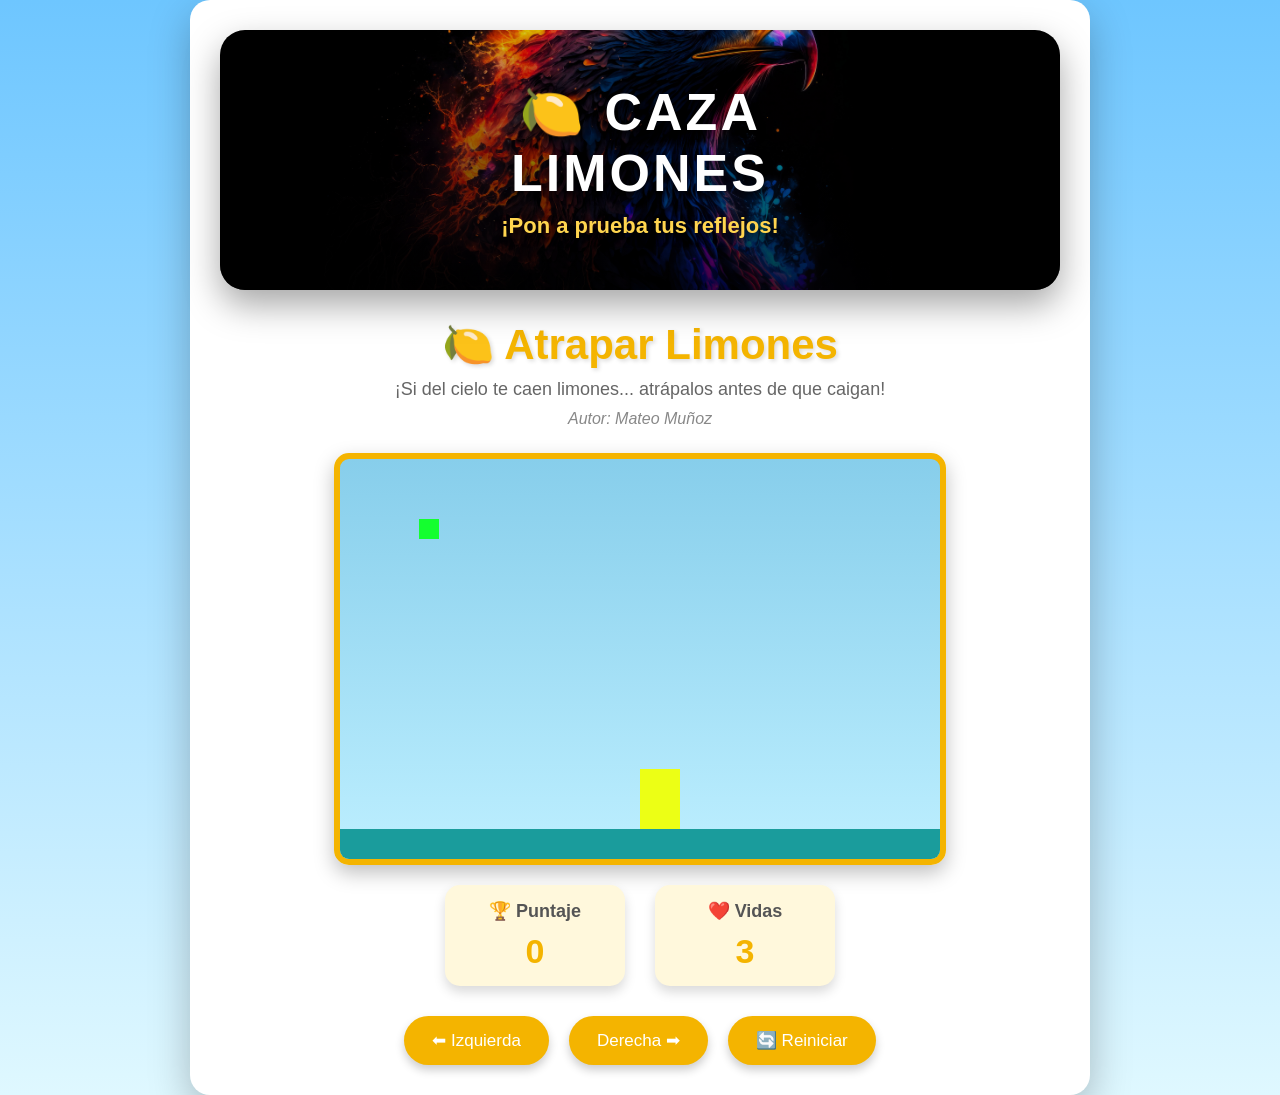
<file: index.html>
<!DOCTYPE html>
<html lang="es">
<head>
    <meta charset="UTF-8">
    <title>Caza Limones</title>
    <link rel="stylesheet" href="limones.css">
    <script src="utils.js"></script>
</head>

<body onload="iniciar();">

<div class="contenedor">
<div class="banner">

    <img src="guila-colorida-arte-digital_7680x4320_xtrafondos.com.jpg"
         alt="Águila">

    <div class="bannerTexto">
        <h2>🍋 CAZA LIMONES</h2>
        <p>¡Pon a prueba tus reflejos!</p>
    </div>

</div>
    <header class="encabezado">
      
        <h1>🍋 Atrapar Limones</h1>
        <p class="subtitulo">
            ¡Si del cielo te caen limones... atrápalos antes de que caigan!
        </p>
        <p class="autor">Autor: Mateo Muñoz</p>
    </header>

    <section class="juego">

        <canvas id="areaJuego" width="600" height="400"></canvas>

        <div class="panel">

            <div class="tarjeta">
                <span class="tituloPanel">🏆 Puntaje</span>
                <span id="txtPuntaje">0</span>
            </div>

            <div class="tarjeta">
                <span class="tituloPanel">❤️ Vidas</span>
                <span id="txtVidas">3</span>
            </div>

        </div>

        <div class="botones">

            <button onclick="moverIzquierda();">
                ⬅ Izquierda
            </button>

            <button onclick="moverDerecha();">
                Derecha ➡
            </button>

            <button class="reiniciar" onclick="reiniciar();">
                🔄 Reiniciar
            </button>

        </div>

    </section>

</div>

<script src="limones.js"></script>

</body>
</html>
</file>
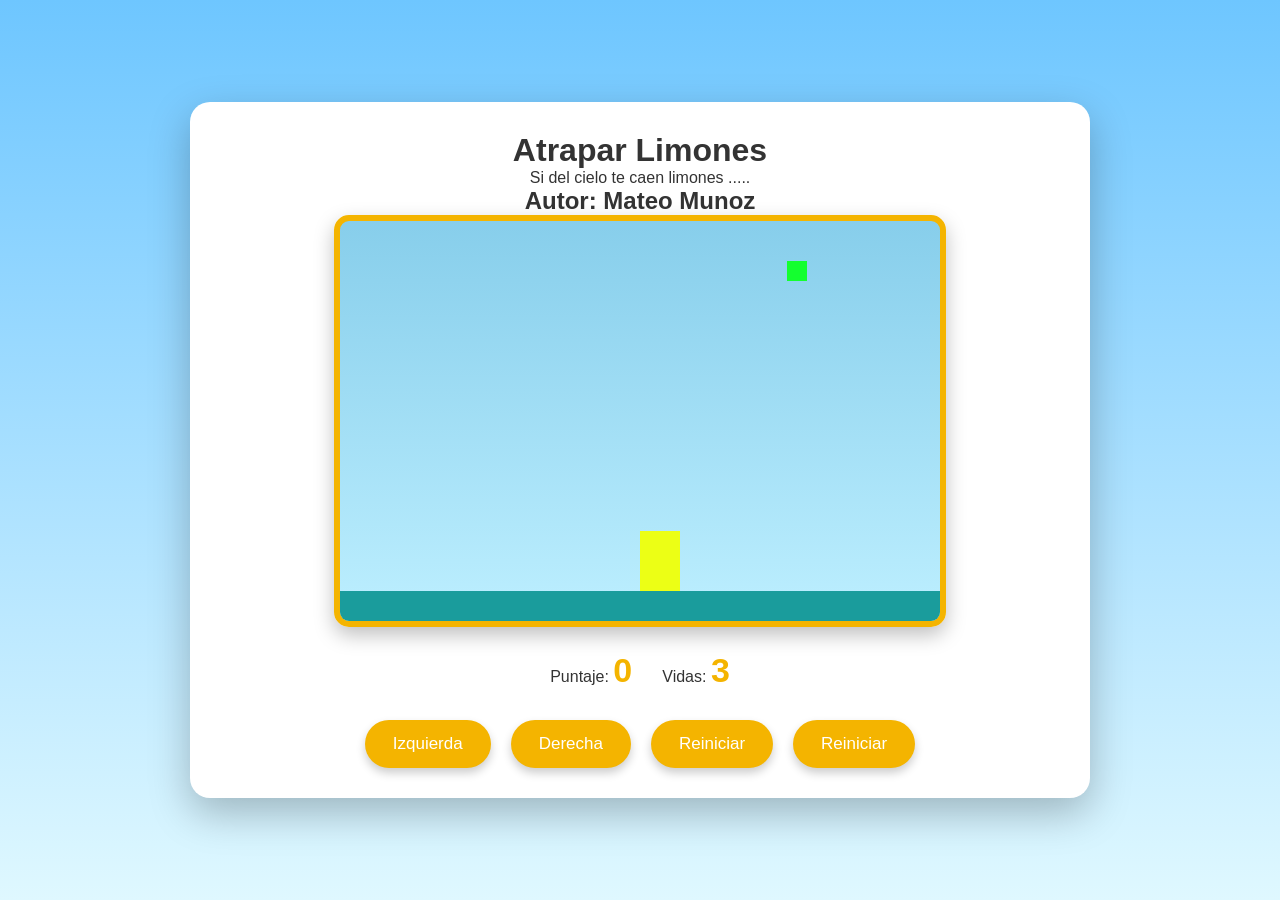
<file: limones.html>
<!DOCTYPE html>
<html>
<head>
  <title>Caza Limones</title>
  <link rel="stylesheet" href="limones.css">
  <script src="utils.js"></script>
</head>
<body onload="iniciar();">
  <div class="contenedor">
    <h1>Atrapar Limones</h1>
    <p>Si del cielo te caen limones ..... </p>
    <h2>Autor: Mateo Munoz</h2>
    <canvas id="areaJuego" width="600" height="400"></canvas>
    <div class="panel">
      <p>Puntaje: <span id="txtPuntaje">0</span></p>
      <p>Vidas: <span id="txtVidas">3</span></p>
    </div>
    <div class="botones">
      <button onclick="moverIzquierda();">Izquierda</button>
      <button onclick="moverDerecha();">Derecha</button>
      <button onclick="reiniciar();">Reiniciar</button>
      <button>Reiniciar</button>
    </div>
  </div>

  <script src="limones.js"></script>
</body>
</html>
</file>
<file: limones.css>
*{
    margin:0;
    padding:0;
    box-sizing:border-box;
}

body{

    font-family:Arial, Helvetica, sans-serif;

    background:linear-gradient(180deg,#6ec6ff,#dff8ff);

    min-height:100vh;

    display:flex;
    justify-content:center;
    align-items:center;

    color:#333;
}

.contenedor{

    width:900px;

    background:white;

    border-radius:20px;

    padding:30px;

    box-shadow:0 15px 40px rgba(0,0,0,.25);

    text-align:center;
}

.encabezado h1{

    color:#f4b400;

    font-size:42px;

    margin-bottom:10px;

    text-shadow:2px 2px 4px rgba(0,0,0,.15);
}

.subtitulo{

    font-size:18px;

    color:#666;

    margin-bottom:10px;
}

.autor{

    color:#888;

    margin-bottom:25px;

    font-style:italic;
}

.juego{

    display:flex;

    flex-direction:column;

    align-items:center;
}

#areaJuego{

    border:6px solid #f4b400;

    border-radius:15px;

    background:linear-gradient(#87ceeb,#bdefff);

    box-shadow:0 8px 20px rgba(0,0,0,.25);
}

.panel{

    margin-top:20px;

    width:100%;

    display:flex;

    justify-content:center;

    gap:30px;
}

.tarjeta{

    background:#fff8dc;

    border-radius:15px;

    width:180px;

    padding:15px;

    box-shadow:0 6px 12px rgba(0,0,0,.15);

    display:flex;

    flex-direction:column;
}

.tituloPanel{

    font-weight:bold;

    color:#555;

    margin-bottom:10px;

    font-size:18px;
}

#txtPuntaje,
#txtVidas{

    font-size:34px;

    color:#f4b400;

    font-weight:bold;
}

.botones{

    margin-top:30px;

    display:flex;

    gap:20px;

    flex-wrap:wrap;

    justify-content:center;
}

.botones button{

    background:#f4b400;

    color:white;

    border:none;

    padding:14px 28px;

    border-radius:30px;

    font-size:17px;

    cursor:pointer;

    transition:.3s;

    box-shadow:0 5px 10px rgba(0,0,0,.2);
}

.botones button:hover{

    transform:translateY(-4px);

    background:#ff9800;
}

.reiniciar{

    background:#4CAF50;
}

.reiniciar:hover{

    background:#388E3C;
}

@media(max-width:700px){

    .contenedor{

        width:95%;
    }

    #areaJuego{

        width:100%;
        height:auto;
    }

    .panel{

        flex-direction:column;
        align-items:center;
    }

    .botones{

        flex-direction:column;
    }

}

/*=========================
      BANNER SUPERIOR
=========================*/

.banner{

    position:relative;

    width:100%;

    height:260px;

    overflow:hidden;

    border-radius:25px;

    margin-bottom:30px;

    box-shadow:
        0 15px 35px rgba(0,0,0,.35);
}

.banner img{

    width:100%;

    height:100%;

    object-fit:cover;

    transition:.6s;
}

.banner:hover img{

    transform:scale(1.08);
}

.banner::after{

    content:"";

    position:absolute;

    inset:0;

    background:linear-gradient(
        to top,
        rgba(0,0,0,.75),
        rgba(0,0,0,.15)
    );
}

.bannerTexto{

    position:absolute;

    left:50%;

    top:50%;

    transform:translate(-50%,-50%);

    text-align:center;

    color:white;

    z-index:2;

    text-shadow:0 4px 10px rgba(0,0,0,.8);
}

.bannerTexto h2{

    font-size:52px;

    letter-spacing:3px;

    margin-bottom:10px;
}

.bannerTexto p{

    font-size:22px;

    color:#ffd54f;

    font-weight:bold;
}
</file>
